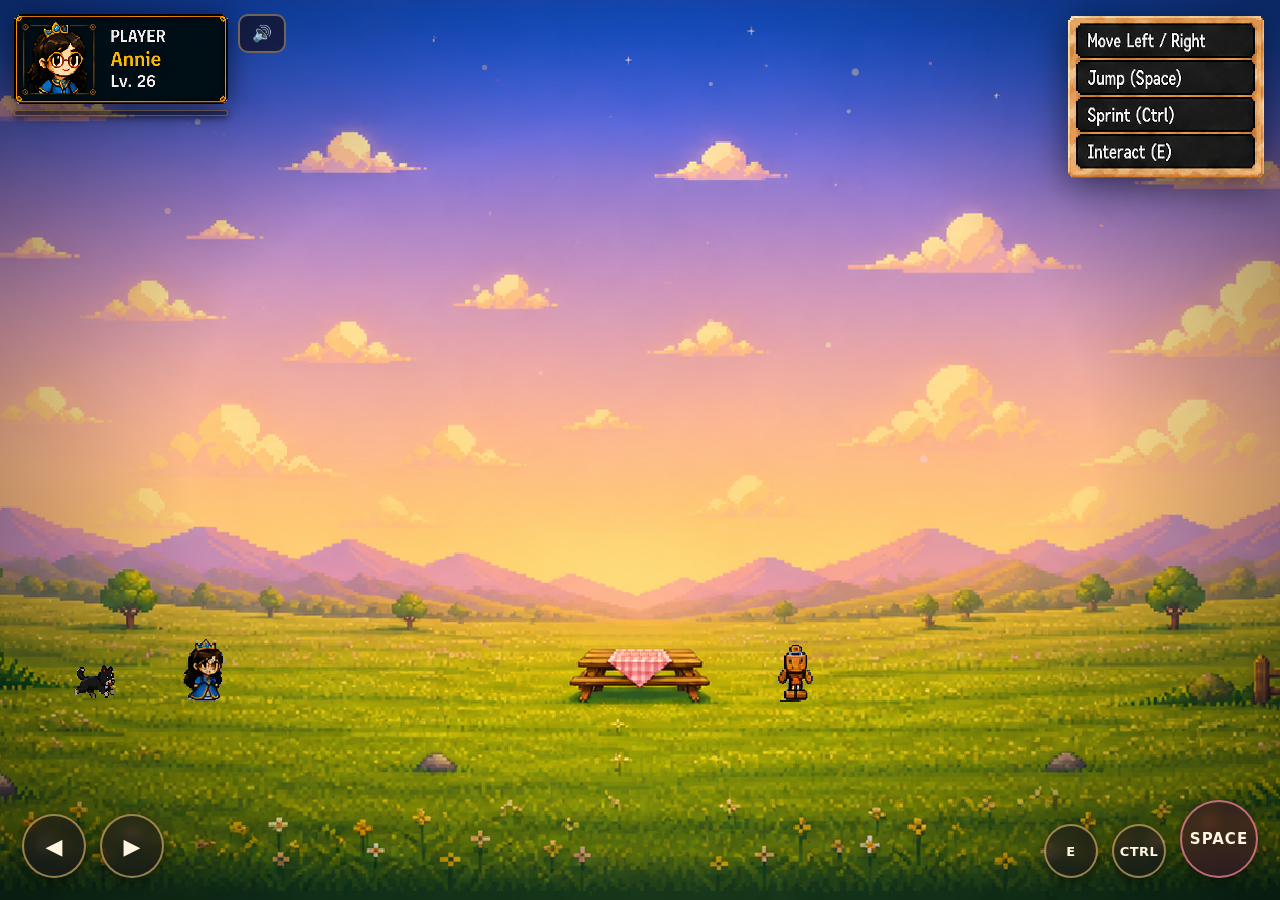
<file: index.html>
<!DOCTYPE html>
<html lang="en">
<head>
  <meta charset="UTF-8">
  <meta name="viewport" content="width=device-width, initial-scale=1, user-scalable=no, viewport-fit=cover">
  <title>A Soft Little Side Quest</title>
  <link rel="stylesheet" href="styles/style.css">
</head>
<body>
  <!-- Loading screen -->
  <div id="loader">
    <div class="loader-inner">
      <div class="loader-title">A Soft Little Side Quest</div>
      <div class="loader-bar"><div id="loader-fill"></div></div>
      <div class="loader-text">Loading…</div>
    </div>
  </div>

  <!-- Game canvas -->
  <canvas id="game"></canvas>

  <!-- Atmospheric overlays -->
  <div id="vignette"></div>
  <div id="fade"></div>

  <!-- HUD: the avatar PNG is already a complete card (portrait + name + level) -->
  <div id="hud">
    <div id="hud-card">
      <img id="hud-avatar" src="assets/ui/avatar_1.png" alt="Annie">
      <div class="hud-exp"><div id="hud-exp-fill"></div></div>
    </div>
    <button id="mute-btn" title="Mute / Unmute">🔊</button>
  </div>

  <!-- Quest panel: the quest PNG already has the 4 objective rows printed.
       We only overlay checkmarks at the right end of each row. -->
  <div id="quest-panel">
    <div id="quest-bg"></div>
    <img class="quest-check" data-i="0" src="assets/ui/check.png" alt="">
    <img class="quest-check" data-i="1" src="assets/ui/check.png" alt="">
    <img class="quest-check" data-i="2" src="assets/ui/check.png" alt="">
    <img class="quest-check" data-i="3" src="assets/ui/check.png" alt="">
  </div>

  <!-- Interaction prompt -->
  <div id="prompt">Press <kbd>E</kbd> to interact</div>

  <!-- Candle countdown -->
  <div id="countdown">
    <img id="countdown-img" src="assets/ui/counter_10.png" alt="10">
    <div id="candles-left">27 candles</div>
    <div id="candles-hint">Click the cake to blow the candles!</div>
  </div>

  <!-- Toast popup -->
  <div id="toast"></div>

  <!-- Level up burst -->
  <div id="levelup">LEVEL UP!</div>

  <!-- Pause menu -->
  <div id="pause">
    <div class="pause-card">
      <h2>Paused</h2>
      <p>Press Esc to resume</p>
      <button id="resume-btn">Resume</button>
      <button id="mute-btn-2">Toggle Sound</button>
    </div>
  </div>

  <!-- Letter overlay: shows assets/letter/ui/letter.png big, with a red X close button -->
  <div id="letter-overlay">
    <div id="letter-card">
      <button id="letter-close" title="Close">×</button>
      <img id="letter-image" src="assets/letter/ui/letter.png" alt="Letter">
    </div>
  </div>

  <!-- Reopenable letter icon (post-ending) -->
  <div id="letter-icon" title="Read the letter again">
    <img src="assets/letter/ui/letter.png" alt="Letter">
  </div>

  <!-- On-screen touch controls (auto-shown on touch devices) -->
  <div id="touch-controls">
    <div class="tc-pad tc-left">
      <button class="tc-btn" data-action="left"  aria-label="Left">◀</button>
      <button class="tc-btn" data-action="right" aria-label="Right">▶</button>
    </div>
    <div class="tc-pad tc-right">
      <button class="tc-btn tc-small tc-text" data-action="interact" aria-label="Interact">E</button>
      <button class="tc-btn tc-small tc-text" data-action="sprint"   aria-label="Sprint">CTRL</button>
      <button class="tc-btn tc-jump  tc-text" data-action="jump"     aria-label="Jump">SPACE</button>
    </div>
  </div>

  <!-- Rotate-to-landscape prompt (touch devices in portrait) -->
  <div id="rotate-prompt">
    <div class="rotate-card">
      <div class="rotate-icon">⟳</div>
      <h2>Rotate your phone</h2>
      <p>The game is played in landscape mode</p>
    </div>
  </div>

  <script type="module" src="src/main.js"></script>
</body>
</html>
</file>
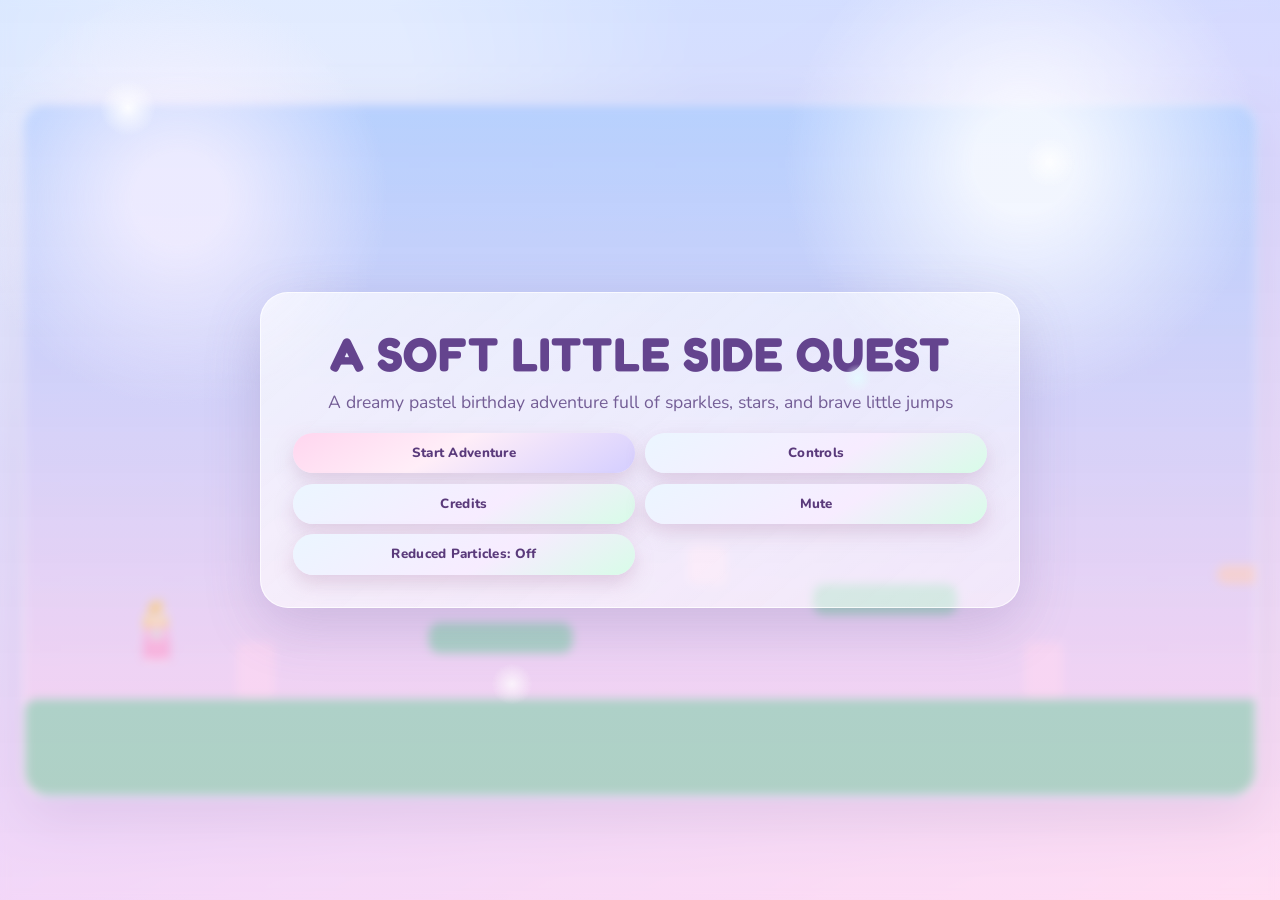
<file: ordinary-day-platformer/index.html>
<!doctype html>
<html lang="en">
<head>
  <meta charset="UTF-8" />
  <meta name="viewport" content="width=device-width,initial-scale=1.0" />
  <title>A SOFT LITTLE SIDE QUEST</title>
  <link rel="stylesheet" href="styles/style.css" />
  <link rel="stylesheet" href="styles/menu.css" />
  <link rel="stylesheet" href="styles/hud.css" />
</head>
<body>
  <div id="app">
    <canvas id="gameCanvas" aria-label="A Soft Little Side Quest"></canvas>
    <div id="screenTooSmall" class="overlay hidden">For the best experience, use a wider screen.</div>

    <div id="menuScreen" class="overlay menu-screen">
      <div class="menu-card">
        <h1>A SOFT LITTLE SIDE QUEST</h1>
        <p class="subtitle">A dreamy pastel birthday adventure full of sparkles, stars, and brave little jumps</p>
        <div class="menu-buttons">
          <button id="playBtn">Start Adventure</button>
          <button id="continueBtn" class="soft">Continue</button>
          <button id="controlsBtn" class="soft">Controls</button>
          <button id="creditsBtn" class="soft">Credits</button>
          <button id="muteBtn" class="soft">Mute</button>
          <button id="particlesBtn" class="soft">Reduced Particles: Off</button>
        </div>
      </div>
      <div id="menuStars"></div>
    </div>

    <div id="controlsScreen" class="overlay panel hidden"></div>
    <div id="creditsScreen" class="overlay panel hidden"></div>
    <div id="pauseScreen" class="overlay panel hidden"></div>
    <div id="skyMapScreen" class="overlay panel hidden"></div>
    <div id="letterScreen" class="overlay panel hidden"></div>

    <div id="hud" class="hidden">
      <div id="hudTop"></div>
      <div id="hudObjective"></div>
      <div id="hudProgress"><div id="hudProgressFill"></div></div>
      <div id="hudPrompt"></div>
      <div id="hudToast"></div>
    </div>
  </div>
  <script type="module" src="src/main.js"></script>
</body>
</html>
</file>
<file: styles/style.css>
/* ===== Base ===== */
:root {
  --bg-warm: #2a1f2f;
  --paper: #f4e4c1;
  --ink: #4a2e1a;
  --accent: #ff8aa1;
  --accent-2: #ffd27f;
  --accent-3: #ffe7b0;
  --text: #fff5e0;
}

* { box-sizing: border-box; margin: 0; padding: 0; }
html, body {
  width: 100%; height: 100%;
  overflow: hidden;
  background: #0d0815;
  color: var(--text);
  font-family: 'Segoe UI', system-ui, -apple-system, sans-serif;
  user-select: none;
  -webkit-user-select: none;
}

#game {
  display: block;
  position: absolute; inset: 0;
  width: 100%; height: 100%;
  image-rendering: pixelated;
  image-rendering: crisp-edges;
  background: #1a1326;
  cursor: default;
}

/* Soft vignette */
#vignette {
  position: absolute; inset: 0; pointer-events: none;
  background: radial-gradient(ellipse at center, transparent 50%, rgba(0,0,0,0.55) 100%);
  z-index: 30;
}

/* Fade-in overlay */
#fade {
  position: absolute; inset: 0; background: #000;
  opacity: 1; pointer-events: none;
  transition: opacity 1.4s ease;
  z-index: 40;
}
#fade.hidden { opacity: 0; }

/* ===== Loader ===== */
#loader {
  position: absolute; inset: 0;
  display: flex; align-items: center; justify-content: center;
  background: linear-gradient(180deg, #2a1f2f, #0d0815);
  z-index: 1000;
  transition: opacity 0.6s ease;
}
#loader.hidden { opacity: 0; pointer-events: none; }
.loader-inner { text-align: center; color: var(--paper); }
.loader-title {
  font-size: 26px; letter-spacing: 3px; margin-bottom: 18px;
  text-shadow: 0 0 18px rgba(255,210,127,0.4);
}
.loader-bar {
  width: 260px; height: 8px;
  background: rgba(255,255,255,0.1);
  border-radius: 4px; overflow: hidden;
  margin: 0 auto;
}
#loader-fill {
  width: 0; height: 100%;
  background: linear-gradient(90deg, var(--accent), var(--accent-2));
  transition: width 0.2s;
}
.loader-text {
  margin-top: 12px; opacity: 0.7; font-size: 12px;
  letter-spacing: 1px;
}

/* ===== HUD ===== */
#hud {
  position: absolute; top: 14px; left: 14px;
  display: flex; gap: 10px; align-items: flex-start;
  z-index: 50;
}
#hud-card {
  display: flex; flex-direction: column; gap: 6px;
  align-items: stretch;       /* stretch children so EXP bar matches avatar */
  width: max-content;          /* card sized to its widest child (the avatar) */
}
#hud-avatar {
  height: 90px; width: auto; max-width: 320px;
  image-rendering: pixelated;
  filter: drop-shadow(0 4px 14px rgba(0,0,0,0.55));
  display: block;
  transition: transform 0.5s cubic-bezier(.34,1.56,.64,1);
}
#hud-avatar.bump { animation: avatarBump 0.7s ease; }
@keyframes avatarBump {
  0%   { transform: scale(1); }
  35%  { transform: scale(1.12); filter: drop-shadow(0 0 22px rgba(255,210,127,0.9)); }
  100% { transform: scale(1); }
}
.hud-exp {
  width: 100%;                 /* spans the full card width = avatar width */
  height: 6px;
  background: rgba(0,0,0,0.45);
  border: 1px solid rgba(255,210,127,0.35);
  border-radius: 3px; overflow: hidden;
  box-shadow: 0 2px 6px rgba(0,0,0,0.5);
}
#hud-exp-fill {
  width: 0; height: 100%;
  background: linear-gradient(90deg, var(--accent), var(--accent-2));
  transition: width 0.6s ease;
}

#mute-btn, #mute-btn-2 {
  background: rgba(20,14,30,0.7);
  border: 2px solid rgba(255,210,127,0.4);
  color: #fff5e0; font-size: 16px;
  padding: 8px 12px; border-radius: 10px;
  cursor: pointer; backdrop-filter: blur(4px);
}
#mute-btn:hover, #mute-btn-2:hover {
  background: rgba(40,28,55,0.9);
}

/* ===== Quest panel ===== */
/* Sized to the quest.png aspect ratio (591:488 ≈ 1.21:1).
   Checkmarks are positioned at the right end of each printed objective row. */
#quest-panel {
  position: absolute; top: 14px; right: 14px;
  width: 200px; height: 166px;
  z-index: 50;
  pointer-events: none;
  transition: transform 0.5s ease, opacity 0.5s ease;
  filter: drop-shadow(0 7px 18px rgba(0,0,0,0.55));
}
#quest-panel.hidden { transform: translateX(20px); opacity: 0; }
#quest-bg {
  position: absolute; inset: 0;
  background: url('../assets/ui/quest.png') no-repeat center / 100% 100%;
  image-rendering: pixelated;
}
.quest-check {
  position: absolute;
  width: 20px; height: auto;
  image-rendering: pixelated;
  opacity: 0;
  transform: scale(0) rotate(-30deg);
  transition: opacity 0.45s, transform 0.55s cubic-bezier(.34,1.56,.64,1);
  pointer-events: none;
  filter: drop-shadow(0 0 5px rgba(110,200,90,0.9));
}
.quest-check.done { opacity: 1; transform: scale(1.05) rotate(0deg); }
/* Row centers at ~17%, 39%, 62%, 82% of panel height.
   166px panel → centers at 28, 65, 103, 136. Subtract ~10 for half check. */
.quest-check[data-i="0"] { top: 18px;  right: 17px; }
.quest-check[data-i="1"] { top: 55px;  right: 17px; }
.quest-check[data-i="2"] { top: 93px;  right: 17px; }
.quest-check[data-i="3"] { top: 131px; right: 17px; }

/* ===== Interaction prompt ===== */
#prompt {
  position: absolute; left: 50%; bottom: 80px;
  transform: translateX(-50%);
  background: rgba(20,14,30,0.88);
  padding: 8px 18px; border-radius: 24px;
  border: 1px solid rgba(255,210,127,0.5);
  font-size: 13px;
  opacity: 0;
  transition: opacity 0.25s, transform 0.25s;
  pointer-events: none;
  z-index: 60;
  white-space: nowrap;
}
#prompt.show {
  opacity: 1;
  transform: translateX(-50%) translateY(-4px);
}
#prompt kbd {
  background: var(--accent);
  color: #2a1426;
  padding: 2px 8px;
  border-radius: 4px;
  font-weight: 700;
  font-family: inherit;
  box-shadow: 0 2px 0 #c46e7f;
  margin: 0 2px;
}

/* ===== Countdown ===== */
#countdown {
  position: absolute; top: 14px; left: 50%;
  transform: translateX(-50%);
  display: none;
  flex-direction: column; align-items: center; gap: 8px;
  z-index: 70;
  filter: drop-shadow(0 6px 20px rgba(0,0,0,0.6));
}
#countdown.show { display: flex; }
#countdown-img {
  width: 200px; height: auto;
  image-rendering: pixelated;
  transition: transform 0.15s;
}
#candles-left {
  background: rgba(20,14,30,0.88);
  padding: 5px 16px; border-radius: 16px;
  font-size: 13px; font-weight: 600;
  border: 1px solid rgba(255,210,127,0.45);
  color: var(--accent-3);
}
#candles-hint {
  font-size: 11px; color: #000;
  letter-spacing: 0.5px;
}

/* ===== Toast ===== */
#toast {
  position: absolute; left: 50%; bottom: 140px;
  transform: translateX(-50%) translateY(14px);
  background: rgba(20,14,30,0.92);
  border: 1px solid var(--accent-2);
  color: #fff5e0;
  padding: 6px 14px; border-radius: 10px;
  font-size: 12px; max-width: 50%;
  opacity: 0;
  transition: opacity 0.4s, transform 0.4s cubic-bezier(.2,.9,.3,1.1);
  pointer-events: none;
  z-index: 80;
  box-shadow: 0 6px 18px rgba(0,0,0,0.5);
  text-align: center;
  font-style: italic;
}
#toast.show {
  opacity: 1;
  transform: translateX(-50%) translateY(0);
}

/* ===== Level up ===== */
#levelup {
  position: absolute; left: 50%; top: 28%;
  transform: translate(-50%, 0) scale(0.5);
  font-size: 64px; font-weight: 800;
  letter-spacing: 6px;
  color: #fff;
  text-shadow:
    0 0 20px var(--accent-2),
    0 0 50px var(--accent),
    0 4px 0 #c46e7f;
  opacity: 0; pointer-events: none;
  z-index: 90;
  transition: transform 0.7s cubic-bezier(.34,1.56,.64,1), opacity 0.7s;
}
#levelup.show {
  opacity: 1;
  transform: translate(-50%, 0) scale(1);
}

/* ===== Pause menu ===== */
#pause {
  position: absolute; inset: 0;
  background: rgba(0,0,0,0.6);
  display: none;
  align-items: center; justify-content: center;
  z-index: 200;
  backdrop-filter: blur(4px);
}
#pause.show { display: flex; }
.pause-card {
  background: var(--paper);
  color: var(--ink);
  padding: 32px 44px;
  border-radius: 14px;
  text-align: center;
  min-width: 300px;
  box-shadow: 0 18px 60px rgba(0,0,0,0.6);
  border: 2px solid #c8a868;
}
.pause-card h2 { margin-bottom: 4px; font-size: 24px; }
.pause-card p {
  opacity: 0.7;
  margin-bottom: 18px;
  font-size: 13px;
}
.pause-card button {
  display: block; margin: 8px auto;
  padding: 10px 24px;
  border: none;
  background: var(--accent);
  color: #fff; font-weight: 700;
  border-radius: 8px; cursor: pointer;
  min-width: 200px; font-size: 14px;
  box-shadow: 0 3px 0 #c46e7f;
  transition: transform 0.1s;
}
.pause-card button:hover { transform: translateY(-1px); }
.pause-card button:active { transform: translateY(1px); box-shadow: 0 1px 0 #c46e7f; }

/* ===== Letter overlay ===== */
#letter-overlay {
  position: absolute; inset: 0;
  display: none;
  align-items: center; justify-content: center;
  z-index: 300;
  background: rgba(0,0,0,0.7);
  backdrop-filter: blur(6px);
}
#letter-overlay.show {
  display: flex;
  animation: fadeIn 0.5s ease;
}
@keyframes fadeIn {
  from { opacity: 0; }
  to { opacity: 1; }
}

#letter-card {
  position: relative;
  display: flex; align-items: center; justify-content: center;
  animation: letterIn 0.7s cubic-bezier(.2,.9,.3,1.1);
}
@keyframes letterIn {
  from { transform: translateY(30px) scale(0.92); opacity: 0; }
  to   { transform: translateY(0) scale(1); opacity: 1; }
}
#letter-image {
  display: block;
  max-width: 86vw;
  max-height: 86vh;
  width: auto; height: auto;
  image-rendering: pixelated;
  filter: drop-shadow(0 30px 60px rgba(0,0,0,0.7));
}
/* Invisible click target overlaying the X already drawn on the letter image. */
#letter-close {
  position: absolute;
  top: 2%; right: 2%;
  width: 11%;
  aspect-ratio: 1 / 1;
  background: transparent;
  border: none;
  color: transparent;
  font-size: 0;
  cursor: pointer;
  z-index: 1;
  padding: 0;
}
/* No hover styling — button must stay invisible. */
#letter-close:focus { outline: none; }

/* Letter icon (post-ending re-open) */
#letter-icon {
  position: absolute; bottom: 14px; right: 14px;
  width: 56px; height: 56px;
  display: none; cursor: pointer;
  z-index: 60;
  background: rgba(20,14,30,0.7);
  border: 2px solid rgba(255,210,127,0.5);
  border-radius: 10px;
  padding: 6px;
  transition: transform 0.2s;
  animation: floaty 3.5s ease-in-out infinite;
  backdrop-filter: blur(4px);
}
#letter-icon.show { display: block; }
#letter-icon:hover { transform: scale(1.12); }
#letter-icon img {
  width: 100%; height: 100%; object-fit: contain;
  image-rendering: pixelated;
  filter: drop-shadow(0 0 8px rgba(255,210,127,0.85));
}
@keyframes floaty {
  0%, 100% { transform: translateY(0); }
  50% { transform: translateY(-6px); }
}
#letter-icon:hover { animation-play-state: paused; }

/* ===== Touch controls (mobile) ===== */
#touch-controls {
  position: absolute; inset: 0;
  display: none;            /* hidden on desktop; enabled on touch via media query */
  pointer-events: none;     /* container is a pass-through; only buttons catch input */
  z-index: 150;
}
.tc-pad {
  position: absolute;
  bottom: 22px;
  display: flex;
  gap: 14px;
  pointer-events: none;
}
.tc-left  { left: 22px; }
.tc-right { right: 22px; align-items: flex-end; }

.tc-btn {
  pointer-events: auto;
  -webkit-tap-highlight-color: transparent;
  touch-action: none;
  user-select: none;
  -webkit-user-select: none;

  width: 64px; height: 64px;
  border-radius: 50%;
  border: 2px solid rgba(255, 210, 127, 0.55);
  background: rgba(20, 14, 30, 0.55);
  backdrop-filter: blur(6px);
  color: #fff5e0;
  font-size: 22px;
  font-weight: 700;
  font-family: inherit;
  display: flex; align-items: center; justify-content: center;
  box-shadow: 0 4px 14px rgba(0, 0, 0, 0.5);
  transition: transform 0.08s, background 0.12s;
  cursor: pointer;
  padding: 0;
}
.tc-btn.tc-small { width: 54px; height: 54px; font-size: 18px; }
.tc-btn.tc-jump  { width: 78px; height: 78px; font-size: 26px;
                   border-color: rgba(255, 138, 161, 0.7);
                   background: rgba(60, 20, 40, 0.6); }
/* Buttons whose label is text (CTRL / SPACE / E) instead of a glyph
   need smaller type so the word fits the round button. */
.tc-btn.tc-text          { font-size: 13px; letter-spacing: 0.5px; }
.tc-btn.tc-jump.tc-text  { font-size: 15px; letter-spacing: 1px; }
.tc-btn.pressed,
.tc-btn:active {
  transform: scale(0.92);
  background: rgba(255, 210, 127, 0.35);
}

/* Shown when JS detects a touch device (sets body.touch). */
body.touch #touch-controls { display: block; }

/* ===== Rotate-to-landscape prompt ===== */
#rotate-prompt {
  position: fixed; inset: 0;
  display: none;
  align-items: center; justify-content: center;
  background: linear-gradient(180deg, #2a1f2f, #0d0815);
  z-index: 9999;
  color: var(--paper);
  text-align: center;
  padding: 24px;
}
.rotate-card { max-width: 320px; }
.rotate-icon {
  font-size: 72px; line-height: 1;
  display: inline-block;
  animation: rotateHint 1.8s ease-in-out infinite;
  filter: drop-shadow(0 0 18px rgba(255,210,127,0.5));
  margin-bottom: 18px;
}
.rotate-card h2 { font-size: 22px; margin-bottom: 8px; letter-spacing: 1px; }
.rotate-card p  { opacity: 0.75; font-size: 13px; }
@keyframes rotateHint {
  0%   { transform: rotate(0deg); }
  50%  { transform: rotate(-90deg); }
  100% { transform: rotate(-90deg); }
}

/* Show rotate prompt when phone is in portrait */
body.touch.portrait #rotate-prompt { display: flex; }

/* ===== Touch device adjustments =====
   These apply to ALL touch devices — phones AND tablets — because both
   share the same touch buttons row at the bottom corners. We bring the
   prompt + toast down to ground level so they don't float mid-screen,
   and lift the letter-icon clear of the buttons. The compression for
   small screens (phones) is in the @media block below. */

body.touch #prompt          { bottom: 22px; }
body.touch #toast           { bottom: 70px;
                              box-shadow: 0 3px 8px rgba(0,0,0,0.5); }
body.touch #letter-icon     { bottom: 130px; }

/* ===== Phone-only compression =====
   body.compact is set by JS based on min(innerWidth, innerHeight) ≤ 600,
   which reliably distinguishes phones (short side <600) from tablets
   (short side ≥ 768). More reliable than width-based @media because
   modern phones report viewports up to ~1180px wide in landscape. */
body.touch.compact #hud-avatar      { height: 50px; }
body.touch.compact #mute-btn        { padding: 5px 8px; font-size: 12px; }

body.touch.compact #quest-panel     { width: 120px; height: 99px; top: 8px; right: 8px; }
body.touch.compact .quest-check     { width: 12px; }
body.touch.compact .quest-check[data-i="0"] { top: 10px; right: 10px; }
body.touch.compact .quest-check[data-i="1"] { top: 32px; right: 10px; }
body.touch.compact .quest-check[data-i="2"] { top: 56px; right: 10px; }
body.touch.compact .quest-check[data-i="3"] { top: 79px; right: 10px; }

/* Prompt + toast collés au bas de l'écran. Le prompt descend à 14px et
   le toast à 44px → ~9px d'écart entre les deux bulles, ce qui suffit
   avec l'ombre douce du toast (3px 8px). */
body.touch.compact #prompt          { bottom: 14px; font-size: 11px; padding: 6px 14px; }
body.touch.compact #prompt kbd      { padding: 1px 6px; font-size: 11px; }
body.touch.compact #toast           { bottom: 49px; font-size: 11px; padding: 5px 12px;
                                      max-width: calc(100vw - 420px); }

body.touch.compact #countdown       { top: 8px; }
body.touch.compact #countdown-img   { width: 120px; }
body.touch.compact #candles-left    { font-size: 11px; padding: 3px 12px; }
body.touch.compact #candles-hint    { font-size: 10px; }

body.touch.compact #levelup         { font-size: 32px; letter-spacing: 3px; top: 22%; }

body.touch.compact .pause-card      { padding: 18px 26px; min-width: 220px; }
body.touch.compact .pause-card h2   { font-size: 18px; }
body.touch.compact .pause-card p    { font-size: 11px; margin-bottom: 12px; }
body.touch.compact .pause-card button { min-width: 160px; padding: 7px 16px; font-size: 12px; }

body.touch.compact #letter-icon     { right: 10px; width: 42px; height: 42px; bottom: 124px; }

/* Utility */
.hidden { display: none !important; }
</file>
<file: ordinary-day-platformer/styles/style.css>
@import url('https://fonts.googleapis.com/css2?family=Fredoka:wght@500;600;700&family=Nunito:wght@400;600;700;800&display=swap');

:root {
  --bg-top: #dff2ff;
  --bg-mid: #e9dcff;
  --bg-bottom: #ffe6f6;
  --text-main: #4b3e63;
  --text-soft: #6f5f89;
  --glass: rgba(255, 255, 255, 0.66);
  --glass-outline: rgba(255, 255, 255, 0.75);
  --pink: #ffb4dc;
  --pink-dark: #d56ea6;
  --lavender: #cdbdff;
  --mint: #bcefd8;
  --shadow: 0 18px 55px rgba(111, 92, 152, 0.24);
}

* { box-sizing: border-box; }
html, body { height: 100%; }
body {
  margin: 0;
  font-family: 'Nunito', 'Segoe UI', sans-serif;
  color: var(--text-main);
  background: radial-gradient(circle at 20% 10%, #ffffff 0 12%, transparent 34%), linear-gradient(150deg, var(--bg-top), var(--bg-mid) 52%, var(--bg-bottom));
  overflow: hidden;
}

#app {
  position: relative;
  min-height: 100vh;
  display: grid;
  place-items: center;
  padding: min(3vw, 22px);
}

canvas {
  width: min(100%, 1280px);
  max-height: calc(100vh - min(6vw, 44px));
  height: auto;
  aspect-ratio: 16 / 9;
  border-radius: 26px;
  border: 3px solid rgba(255, 255, 255, 0.62);
  background: linear-gradient(180deg, #9dc8ff, #f9d9ff 82%);
  box-shadow: var(--shadow);
}

.overlay {
  position: absolute;
  inset: 0;
  display: grid;
  place-items: center;
  padding: min(4vw, 28px);
  backdrop-filter: blur(5px);
  -webkit-backdrop-filter: blur(5px);
}
.hidden { display: none !important; }

.panel,
.menu-card,
.panel-shell,
.paper {
  background: linear-gradient(140deg, var(--glass), rgba(255, 255, 255, 0.48));
  border: 1px solid var(--glass-outline);
  border-radius: 28px;
  box-shadow: var(--shadow);
}

.panel {
  color: var(--text-main);
  padding: 1.4rem;
  width: min(96vw, 980px);
  max-height: 86vh;
  overflow: auto;
}

.panel-shell { padding: 1.3rem 1.45rem; }

h1, h2, h3 {
  margin: 0 0 .7rem;
  font-family: 'Fredoka', 'Nunito', sans-serif;
  color: #64448e;
  letter-spacing: 0.02em;
}

p { margin: 0; color: var(--text-soft); }

button {
  border: 0;
  border-radius: 999px;
  padding: 0.7rem 1.15rem;
  cursor: pointer;
  font-family: 'Nunito', sans-serif;
  font-weight: 800;
  letter-spacing: 0.02em;
  color: #5a3a7b;
  background: linear-gradient(150deg, #ffd6ef, #ffeef8 44%, #d4ceff);
  box-shadow: 0 8px 20px rgba(164, 107, 152, 0.26);
  transition: transform .15s ease, filter .15s ease;
}

button.soft { background: linear-gradient(150deg, #ebf6ff, #f7ecff 58%, #d8fce8); }
button:hover { filter: brightness(1.02); transform: translateY(-1px); }
button:active { transform: translateY(0); }
button:disabled { opacity: .58; cursor: not-allowed; }

#screenTooSmall {
  z-index: 2;
  pointer-events: none;
  font-size: 1rem;
  font-weight: 700;
  background: rgba(255, 255, 255, 0.8);
  border: 1px solid rgba(255, 255, 255, 0.85);
  border-radius: 999px;
  padding: 0.8rem 1rem;
}

pre { white-space: pre-wrap; line-height: 1.5; }
.controls-list { margin: .4rem 0 1rem; padding-left: 1.2rem; color: var(--text-soft); }
.controls-list li { margin-bottom: .3rem; }
.panel-actions { display: flex; gap: .6rem; flex-wrap: wrap; }

@media (max-width: 820px) {
  #app { padding: 10px; }
  .overlay { padding: 12px; }
  canvas { border-radius: 18px; max-height: calc(100vh - 20px); }
}
</file>
<file: ordinary-day-platformer/styles/menu.css>
.menu-screen {
  background:
    radial-gradient(circle at 80% 18%, rgba(255, 255, 255, 0.8) 0 4%, transparent 19%),
    radial-gradient(circle at 14% 22%, rgba(255, 245, 255, 0.7) 0 3.5%, transparent 16%),
    linear-gradient(180deg, rgba(193, 214, 255, .48), rgba(255, 207, 238, .4));
}

.menu-card {
  text-align: center;
  color: #533c72;
  padding: clamp(1.1rem, 3vw, 2rem);
  width: min(94vw, 760px);
}

.menu-card h1 { font-size: clamp(1.45rem, 3.7vw, 3.15rem); margin-bottom: .5rem; }
.subtitle { margin: .3rem auto 1.15rem; font-size: clamp(.95rem, 1.8vw, 1.1rem); color: #745e96; }

.menu-buttons {
  display: grid;
  gap: .65rem;
  grid-template-columns: repeat(2, minmax(170px, 1fr));
}

#menuStars {
  position: absolute;
  inset: 0;
  pointer-events: none;
  background-image:
    radial-gradient(circle at 10% 12%, rgba(255,255,255,0.9), transparent 2%),
    radial-gradient(circle at 82% 18%, rgba(255,255,255,0.82), transparent 2%),
    radial-gradient(circle at 40% 76%, rgba(255,255,255,0.7), transparent 2%),
    radial-gradient(circle at 67% 42%, rgba(228, 250, 255, 0.85), transparent 1.4%);
  animation: drift 12s linear infinite;
}

@keyframes drift {
  from { transform: translateX(0); }
  to { transform: translateX(-3%); }
}

.cards {
  display: grid;
  grid-template-columns: repeat(auto-fit, minmax(190px, 1fr));
  gap: .8rem;
  margin: 1rem 0;
}

.card {
  text-align: left;
  border-radius: 20px;
  min-height: 160px;
  background: linear-gradient(150deg, rgba(225, 239, 255, 0.95), rgba(255, 231, 245, 0.95));
  color: #4f3f69;
  border: 1px solid rgba(255, 255, 255, 0.78);
  box-shadow: 0 9px 20px rgba(128, 116, 160, 0.2);
}
.card h3 { font-size: 1.05rem; margin-bottom: .4rem; }
.card p { font-size: .92rem; margin-bottom: .4rem; }
.card.done { outline: 2px solid #8ee4c1; }

@media (max-width: 650px) {
  .menu-buttons { grid-template-columns: 1fr; }
}
</file>
<file: ordinary-day-platformer/styles/hud.css>
#hud {
  position: absolute;
  inset: 1rem 1rem auto 1rem;
  pointer-events: none;
  display: grid;
  gap: .35rem;
}

#hudTop,
#hudObjective {
  background: rgba(255, 255, 255, .62);
  border: 1px solid rgba(255, 255, 255, 0.75);
  backdrop-filter: blur(4px);
  color: #4f4069;
  font-weight: 700;
  padding: .42rem .68rem;
  width: fit-content;
  border-radius: 999px;
}

#hudProgress {
  width: min(440px, 82vw);
  height: 13px;
  background: rgba(255,255,255,.5);
  border-radius: 999px;
  overflow: hidden;
  border: 1px solid rgba(255,255,255,.8);
}

#hudProgressFill {
  width: 0%;
  height: 100%;
  background: linear-gradient(90deg, #97e4c3, #ffc7e5, #b9c3ff);
  box-shadow: 0 0 12px rgba(255, 186, 230, .7);
}

#hudPrompt {
  margin-top: .2rem;
  color: #fff7ff;
  text-shadow: 0 3px 14px rgba(87, 42, 120, .66);
  font-weight: 700;
}

#hudToast {
  position: absolute;
  right: 0;
  top: 0;
  opacity: 0;
  transition: opacity .2s;
  background: rgba(255, 244, 252, 0.92);
  border: 1px solid rgba(255, 255, 255, 0.8);
  color: #5a4678;
  font-weight: 700;
  padding: .45rem .65rem;
  border-radius: 999px;
}
#hudToast.show { opacity: 1; }

.paper {
  background: linear-gradient(155deg, #fff9ea, #fffdf9);
  color: #4f3f35;
  border-radius: 22px;
  padding: 1.1rem 1.3rem;
  box-shadow: 0 18px 40px rgba(82, 62, 39, 0.2);
  animation: rise .35s ease-out;
  max-width: min(920px, 96vw);
}
@keyframes rise {
  from { opacity: 0; transform: translateY(12px) scale(.98); }
  to { opacity: 1; transform: translateY(0) scale(1); }
}
</file>
